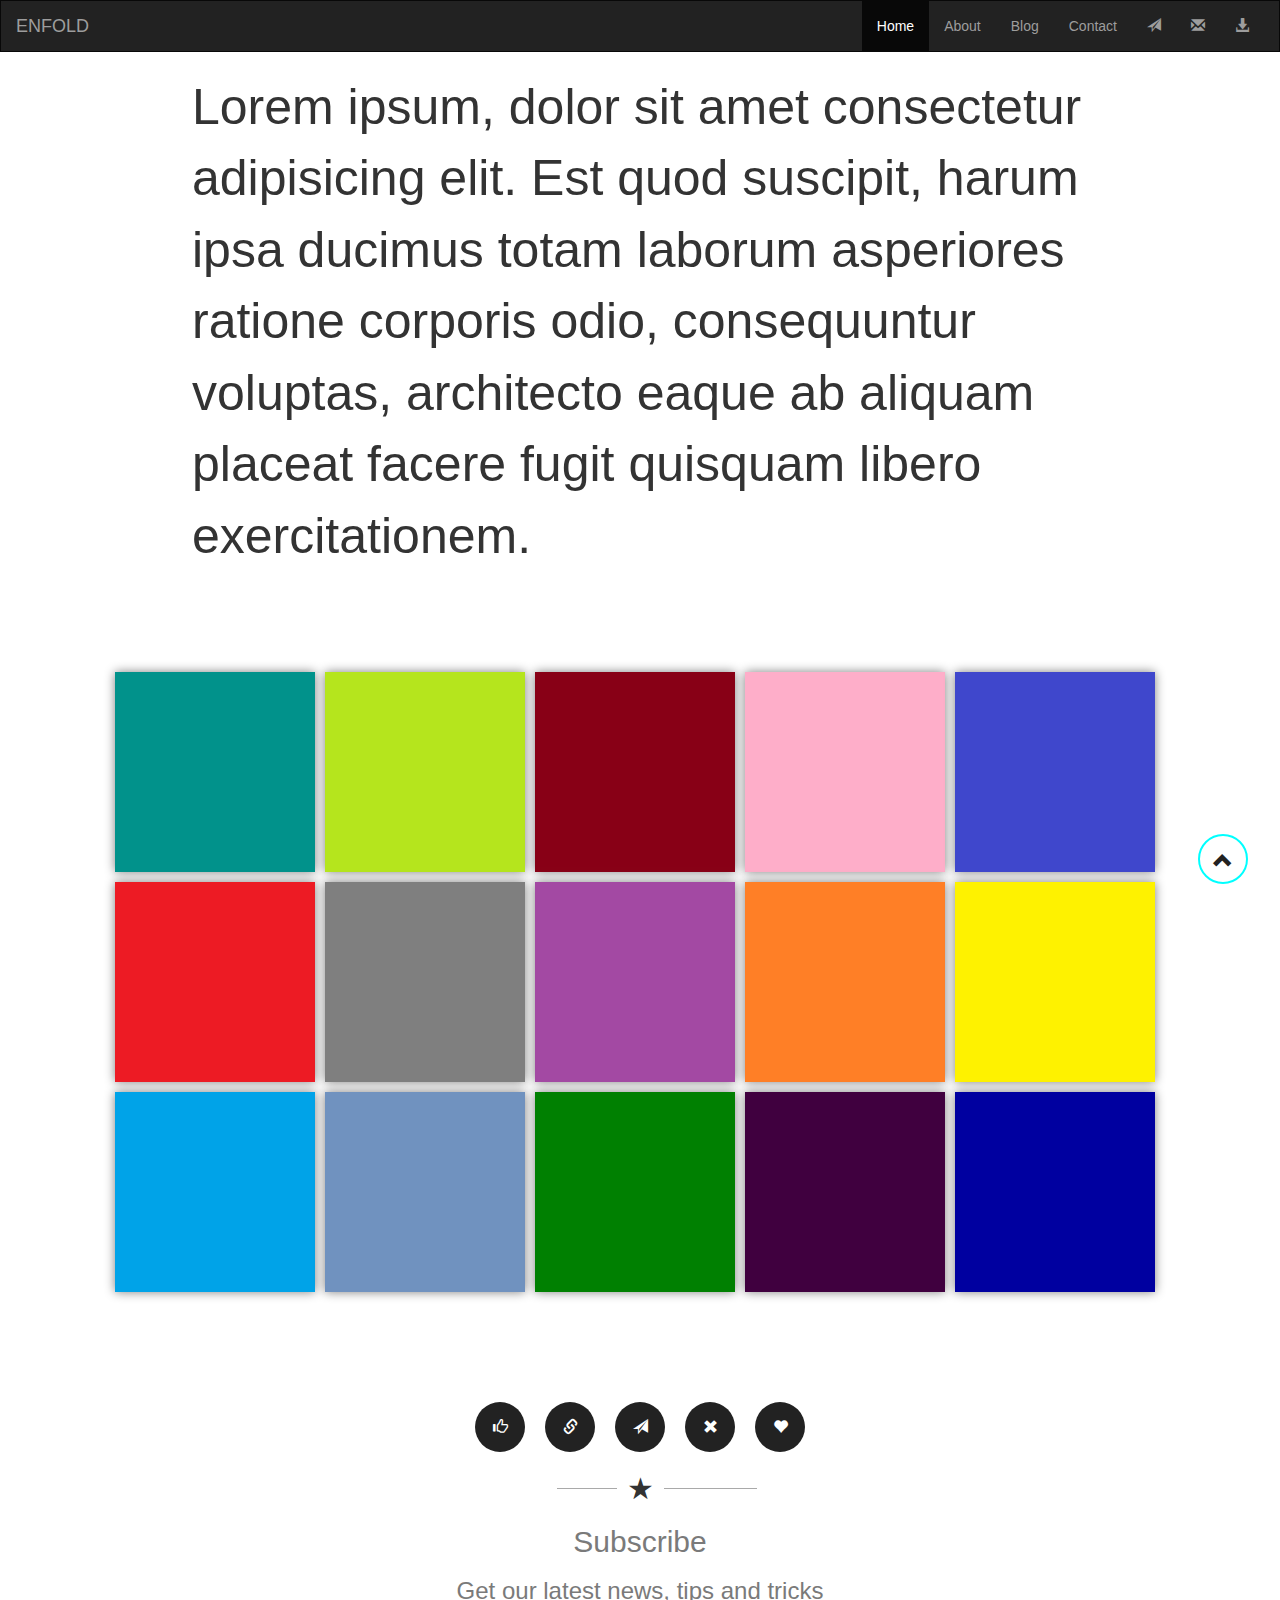
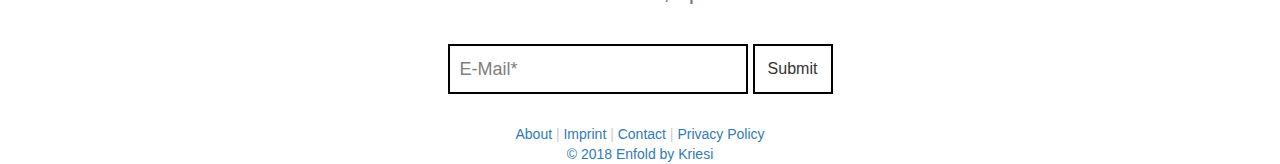
<file: index.html>
<!DOCTYPE html>
<html lang="en">
  <head>
    <meta charset="UTF-8" />
    <meta http-equiv="X-UA-Compatible" content="IE=edge" />
    <meta name="viewport" content="width=device-width, initial-scale=1.0" />
    <meta name="viewport" content="width=device-width, initial-scale=1" />
    <link rel="stylesheet" href="styles/home.css" />

    <!-- Latest compiled and minified CSS -->
    <link
      rel="stylesheet"
      href="https://maxcdn.bootstrapcdn.com/bootstrap/3.4.1/css/bootstrap.min.css"
    />
    <!-- jQuery library -->
    <script src="https://ajax.googleapis.com/ajax/libs/jquery/3.5.1/jquery.min.js"></script>
    <!-- Latest compiled JavaScript -->
    <script src="https://maxcdn.bootstrapcdn.com/bootstrap/3.4.1/js/bootstrap.min.js"></script>

    <link rel="icon" href="resources/icon.png" type="image/x-icon" />

    <nav class="navbar navbar-inverse" style="border-radius: 0%">
      <div class="container-fluid">
        <div class="navbar-header">
          <!-- <a href="#" class="navbar-left"
            ><img id="logo" src="resources/logo.png"
          /></a> -->
          <div class="navbar-header">
            <a class="navbar-brand" href="#">ENFOLD</a>
          </div>
        </div>
        <ul class="nav navbar-nav pull-right">
          <li>
            <a href="#"><span class="glyphicon glyphicon-send"></span></a>
          </li>
          <li>
            <a href="#"><span class="glyphicon glyphicon-envelope"></span></a>
          </li>
          <li>
            <a href="#"
              ><span class="glyphicon glyphicon-download-alt"></span
            ></a>
          </li>
        </ul>
        <ul class="nav navbar-nav pull-right">
          <li class="active"><a href="home.html">Home</a></li>
          <li><a href="html/about.html">About</a></li>
          <li><a href="html/blog.html">Blog</a></li>
          <li><a href="html/contact.html">Contact</a></li>
        </ul>
      </div>
    </nav>

    <title>Enfold</title>
  </head>
  <body>
    <main>
      <div>
        <p id="paragraph">
          Lorem ipsum, dolor sit amet consectetur adipisicing elit. Est quod
          suscipit, harum ipsa ducimus totam laborum asperiores ratione corporis
          odio, consequuntur voluptas, architecto eaque ab aliquam placeat
          facere fugit quisquam libero exercitationem.
        </p>
      </div>
      <div class="flex">
        <div class="container">
          <div class="boxDiv">
            <img class="box" src="grid/color1.JPG" alt="color1" />
          </div>
          <div class="boxDiv">
            <img class="box" src="grid/color2.JPG" alt="color2" />
          </div>
          <div class="boxDiv">
            <img class="box" src="grid/color3.JPG" alt="color3" />
          </div>
          <div class="boxDiv">
            <img class="box" src="grid/color4.JPG" alt="color4" />
          </div>
          <div class="boxDiv">
            <img class="box" src="grid/color5.JPG" alt="color5" />
          </div>
          <div class="boxDiv">
            <img class="box" src="grid/color6.JPG" alt="color6" />
          </div>
          <div class="boxDiv">
            <img class="box" src="grid/color7.JPG" alt="color7" />
          </div>
          <div class="boxDiv">
            <img class="box" src="grid/color8.JPG" alt="color8" />
          </div>
          <div class="boxDiv">
            <img class="box" src="grid/color9.JPG" alt="color9" />
          </div>
          <div class="boxDiv">
            <img class="box" src="grid/color10.JPG" alt="color10" />
          </div>
          <div class="boxDiv">
            <img class="box" src="grid/color11.JPG" alt="color11" />
          </div>
          <div class="boxDiv">
            <img class="box" src="grid/color12.JPG" alt="color12" />
          </div>
          <div class="boxDiv">
            <img class="box" src="grid/color13.JPG" alt="color13" />
          </div>
          <div class="boxDiv">
            <img class="box" src="grid/color14.JPG" alt="color14" />
          </div>
          <div class="boxDiv">
            <img class="box" src="grid/color15.JPG" alt="color15" />
          </div>
        </div>
      </div>
      <a href="#" class="top">
        <i class="glyphicon glyphicon-chevron-up"></i>
      </a>
    </main>
    <footer>
      <div id="group">
        <button type="button" id="circleBtn" class="btn btn-circle btn-lg">
          <i class="glyphicon glyphicon-thumbs-up"></i>
        </button>
        <button type="button" id="circleBtn" class="btn btn-circle btn-lg">
          <i class="glyphicon glyphicon-link"></i>
        </button>
        <button type="button" id="circleBtn" class="btn btn-circle btn-lg">
          <i class="glyphicon glyphicon-send"></i>
        </button>
        <button type="button" id="circleBtn" class="btn btn-circle btn-lg">
          <i class="glyphicon glyphicon-remove"></i>
        </button>
        <button type="button" id="circleBtn" class="btn btn-circle btn-lg">
          <i class="glyphicon glyphicon-heart"></i>
        </button>
      </div>
      <div id="lineStar">
        <h2 id="star"><span class="lineCenter">★</span></h2>
      </div>
      <div>
        <h2 class="footerText">Subscribe</h2>
        <h3 class="footerText">Get our latest news, tips and tricks</h3>
      </div>
      <div id="footerInput">
        <input type="email" value="E-Mail*" id="emailF" />
        <input type="button" value="Submit" id="buttonF" /><br /><br />
      </div>
      <div id="footerLinks">
        <a href="">About</a>
        <span>|</span>
        <a href="">Imprint</a>
        <span>|</span>
        <a href="">Contact</a>
        <span>|</span>
        <a href="">Privacy Policy</a>
        <br />
        <a href="">© 2018 Enfold by Kriesi</a>
      </div>
    </footer>
  </body>
</html>
</file>
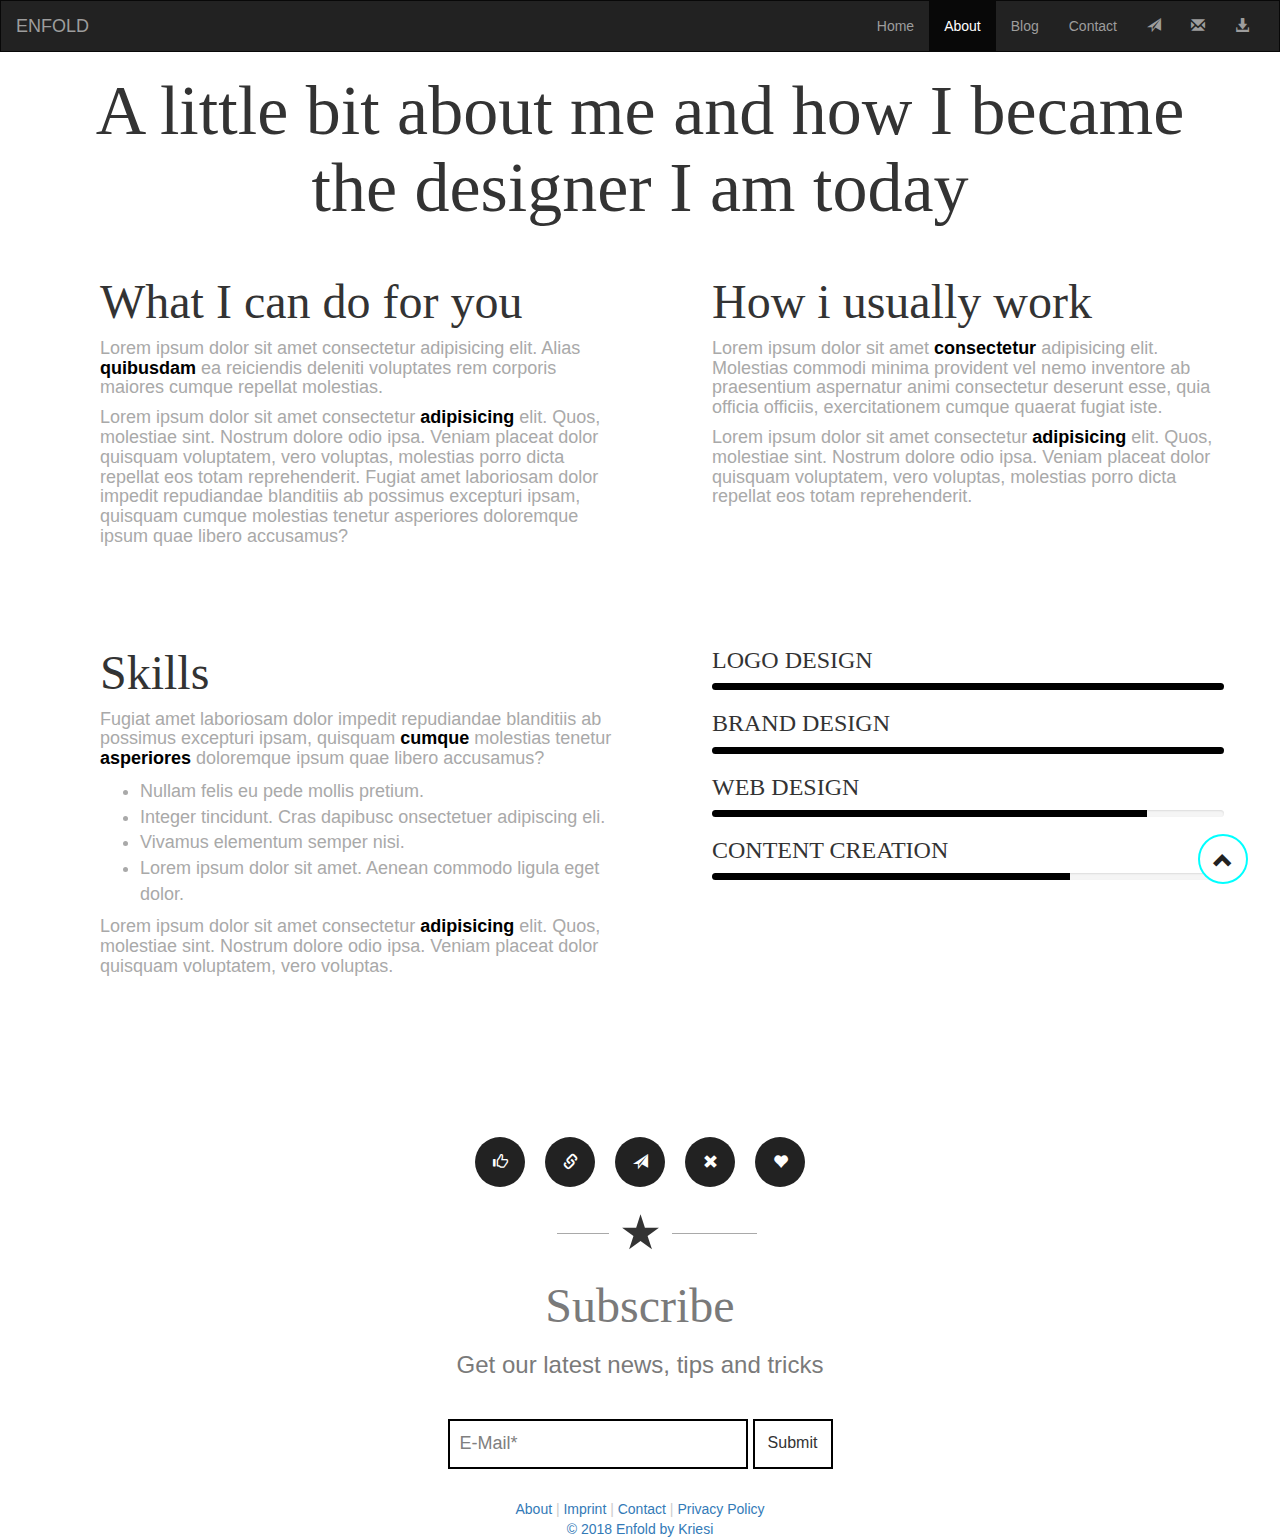
<file: about.html>
<!DOCTYPE html>
<html lang="en">
  <head>
    <meta charset="UTF-8" />
    <meta http-equiv="X-UA-Compatible" content="IE=edge" />
    <meta name="viewport" content="width=device-width, initial-scale=1.0" />
    <meta name="viewport" content="width=device-width, initial-scale=1" />
    <link rel="stylesheet" href="/styles/about.css" />

    <!-- Latest compiled and minified CSS -->
    <link
      rel="stylesheet"
      href="https://maxcdn.bootstrapcdn.com/bootstrap/3.4.1/css/bootstrap.min.css"
    />
    <!-- jQuery library -->
    <script src="https://ajax.googleapis.com/ajax/libs/jquery/3.5.1/jquery.min.js"></script>
    <!-- Latest compiled JavaScript -->
    <script src="https://maxcdn.bootstrapcdn.com/bootstrap/3.4.1/js/bootstrap.min.js"></script>

    <link rel="icon" href="/resources/icon.png" type="image/x-icon" />

    <nav class="navbar navbar-inverse" style="border-radius: 0%">
      <div class="container-fluid">
        <div class="navbar-header">
          <!-- <a href="#" class="navbar-left"
            ><img id="logo" src="resources/logo.png"
          /></a> -->
          <div class="navbar-header">
            <a class="navbar-brand" href="#">ENFOLD</a>
          </div>
        </div>
        <ul class="nav navbar-nav pull-right">
          <li>
            <a href="#"><span class="glyphicon glyphicon-send"></span></a>
          </li>
          <li>
            <a href="#"><span class="glyphicon glyphicon-envelope"></span></a>
          </li>
          <li>
            <a href="#"
              ><span class="glyphicon glyphicon-download-alt"></span
            ></a>
          </li>
        </ul>
        <ul class="nav navbar-nav pull-right">
          <li><a href="/index.html">Home</a></li>
          <li class="active"><a href="about.html">About</a></li>
          <li><a href="blog.html">Blog</a></li>
          <li><a href="contact.html">Contact</a></li>
        </ul>
      </div>
    </nav>

    <title>Enfold</title>
  </head>
  <body>
    <main>
      <div>
        <h1 class="title">
          A little bit about me and how I became the designer I am today
        </h1>
      </div>
      <div class="flex">
        <div class="containerT">
          <div class="containerText">
            <h2>What I can do for you</h2>
            <h4>
              Lorem ipsum dolor sit amet consectetur adipisicing elit. Alias
              <span class="bold">quibusdam</span> ea reiciendis deleniti
              voluptates rem corporis maiores cumque repellat molestias.
            </h4>
            <h4>
              Lorem ipsum dolor sit amet consectetur
              <span class="bold">adipisicing</span> elit. Quos, molestiae sint.
              Nostrum dolore odio ipsa. Veniam placeat dolor quisquam
              voluptatem, vero voluptas, molestias porro dicta repellat eos
              totam reprehenderit. Fugiat amet laboriosam dolor impedit
              repudiandae blanditiis ab possimus excepturi ipsam, quisquam
              cumque molestias tenetur asperiores doloremque ipsum quae libero
              accusamus?
            </h4>
          </div>
          <div class="containerText">
            <h2>How i usually work</h2>
            <h4>
              Lorem ipsum dolor sit amet
              <span class="bold">consectetur</span> adipisicing elit. Molestias
              commodi minima provident vel nemo inventore ab praesentium
              aspernatur animi consectetur deserunt esse, quia officia officiis,
              exercitationem cumque quaerat fugiat iste.
            </h4>
            <h4>
              Lorem ipsum dolor sit amet consectetur
              <span class="bold">adipisicing</span> elit. Quos, molestiae sint.
              Nostrum dolore odio ipsa. Veniam placeat dolor quisquam
              voluptatem, vero voluptas, molestias porro dicta repellat eos
              totam reprehenderit.
            </h4>
          </div>
        </div>

        <div class="containerT">
          <div class="containerText">
            <h2>Skills</h2>
            <h4>
              Fugiat amet laboriosam dolor impedit repudiandae blanditiis ab
              possimus excepturi ipsam, quisquam
              <span class="bold">cumque</span> molestias tenetur
              <span class="bold">asperiores</span> doloremque ipsum quae libero
              accusamus?
            </h4>
            <ul class="ulParagraph">
              <li>Nullam felis eu pede mollis pretium.</li>
              <li>
                Integer tincidunt. Cras dapibusc onsectetuer adipiscing eli.
              </li>
              <li>Vivamus elementum semper nisi.</li>
              <li>
                Lorem ipsum dolor sit amet. Aenean commodo ligula eget dolor.
              </li>
            </ul>
            <h4>
              Lorem ipsum dolor sit amet consectetur
              <span class="bold">adipisicing</span> elit. Quos, molestiae sint.
              Nostrum dolore odio ipsa. Veniam placeat dolor quisquam
              voluptatem, vero voluptas.
            </h4>
          </div>
          <div class="containerText">
            <h3 class="progressH">LOGO DESIGN</h3>
            <div class="progress" style="height: 7px">
              <div
                class="progress-bar"
                role="progressbar"
                aria-valuenow="100"
                aria-valuemin="0"
                aria-valuemax="100"
                style="width: 100%; background-color: black"
              ></div>
            </div>
            <h3 class="progressH">BRAND DESIGN</h3>
            <div class="progress" style="height: 7px">
              <div
                class="progress-bar"
                role="progressbar"
                aria-valuenow="100"
                aria-valuemin="0"
                aria-valuemax="100"
                style="width: 100%; background-color: black"
              ></div>
            </div>
            <h3 class="progressH">WEB DESIGN</h3>
            <div class="progress" style="height: 7px">
              <div
                class="progress-bar"
                role="progressbar"
                aria-valuenow="85"
                aria-valuemin="0"
                aria-valuemax="100"
                style="width: 85%; background-color: black"
              ></div>
            </div>
            <h3 class="progressH">CONTENT CREATION</h3>
            <div class="progress" style="height: 7px">
              <div
                class="progress-bar"
                role="progressbar"
                aria-valuenow="70"
                aria-valuemin="0"
                aria-valuemax="100"
                style="width: 70%; background-color: black"
              ></div>
            </div>
          </div>
        </div>
      </div>
      <a href="#" class="top">
        <i class="glyphicon glyphicon-chevron-up"></i>
      </a>
    </main>

    <footer>
      <div id="group">
        <button type="button" id="circleBtn" class="btn btn-circle btn-lg">
          <i class="glyphicon glyphicon-thumbs-up"></i>
        </button>
        <button type="button" id="circleBtn" class="btn btn-circle btn-lg">
          <i class="glyphicon glyphicon-link"></i>
        </button>
        <button type="button" id="circleBtn" class="btn btn-circle btn-lg">
          <i class="glyphicon glyphicon-send"></i>
        </button>
        <button type="button" id="circleBtn" class="btn btn-circle btn-lg">
          <i class="glyphicon glyphicon-remove"></i>
        </button>
        <button type="button" id="circleBtn" class="btn btn-circle btn-lg">
          <i class="glyphicon glyphicon-heart"></i>
        </button>
      </div>
      <div id="lineStar">
        <h2 id="star"><span class="lineCenter">★</span></h2>
      </div>
      <div>
        <h2 class="footerText">Subscribe</h2>
        <h3 class="footerText">Get our latest news, tips and tricks</h3>
      </div>
      <div id="footerInput">
        <input type="email" value="E-Mail*" id="emailF" />
        <input type="button" value="Submit" id="buttonF" /><br /><br />
      </div>
      <div id="footerLinks">
        <a href="">About</a>
        <span>|</span>
        <a href="">Imprint</a>
        <span>|</span>
        <a href="">Contact</a>
        <span>|</span>
        <a href="">Privacy Policy</a>
        <br />
        <a href="">© 2018 Enfold by Kriesi</a>
      </div>
    </footer>
  </body>
</html>
</file>
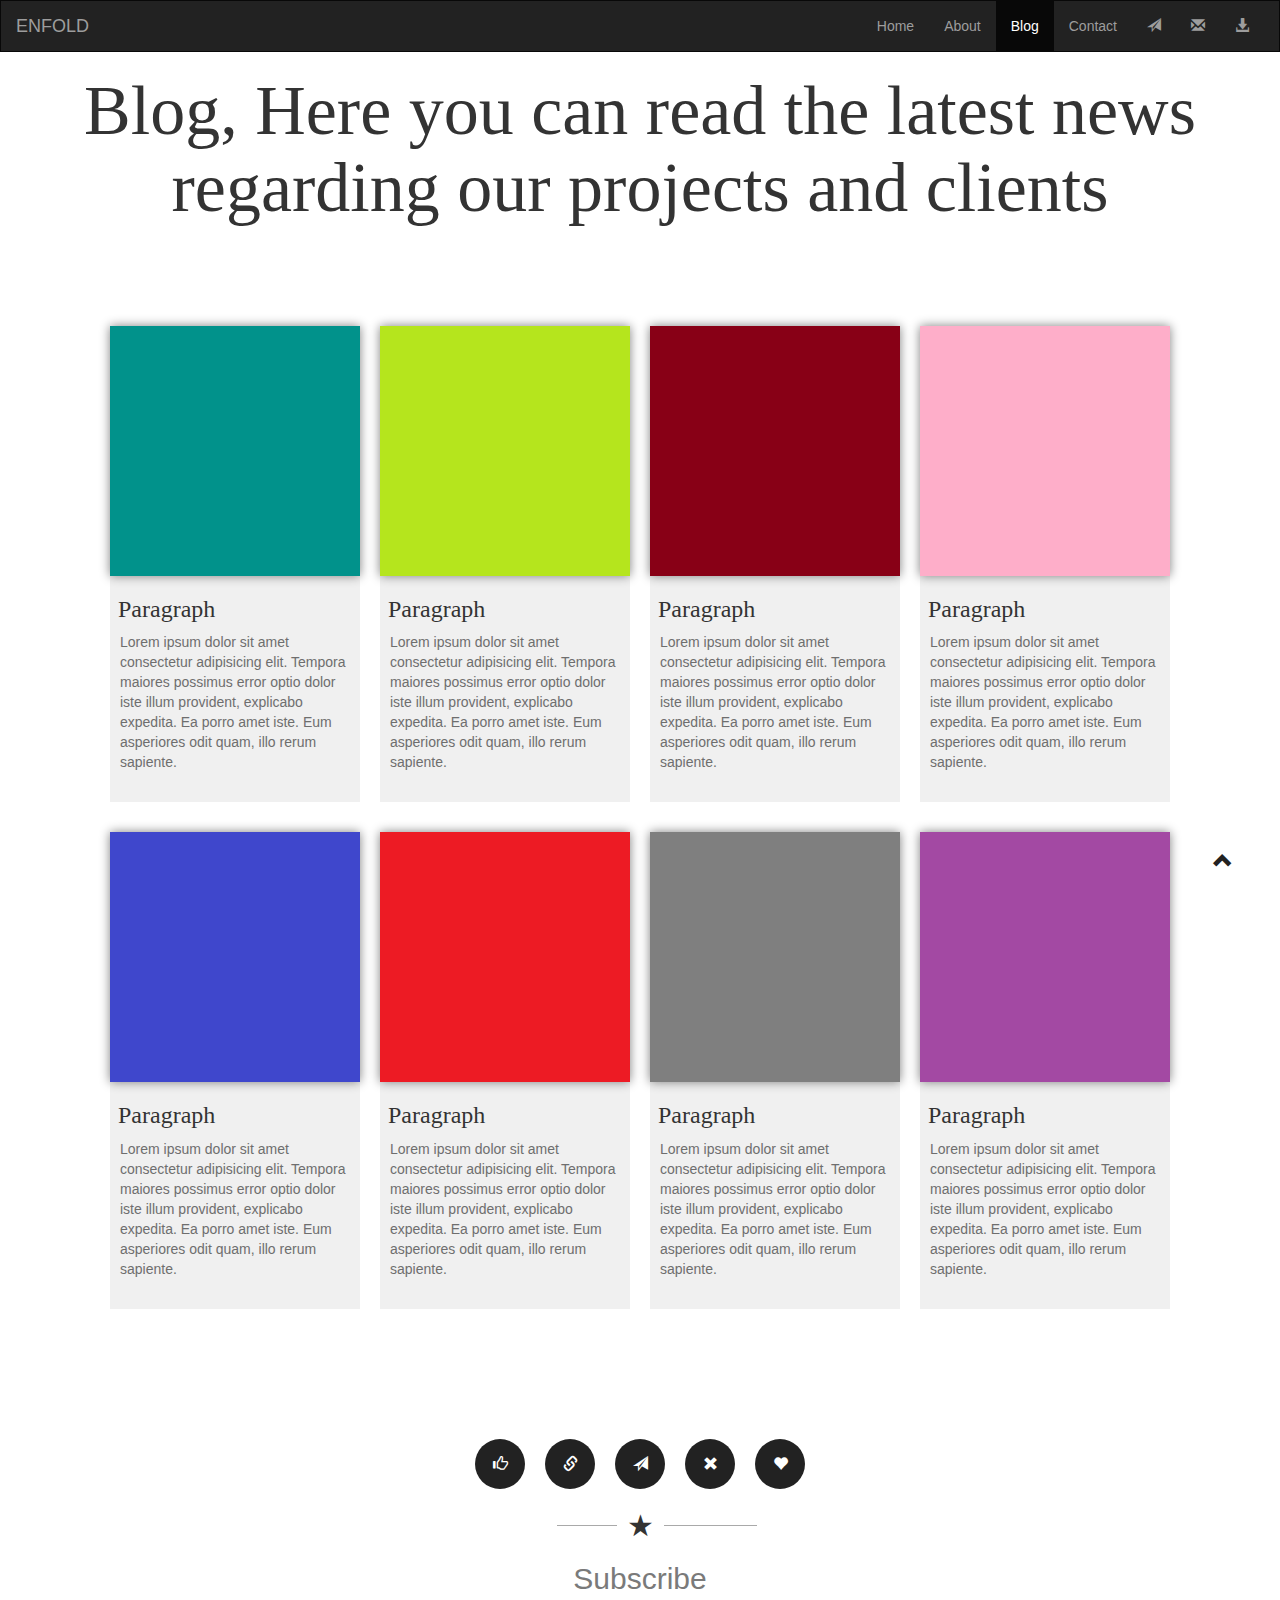
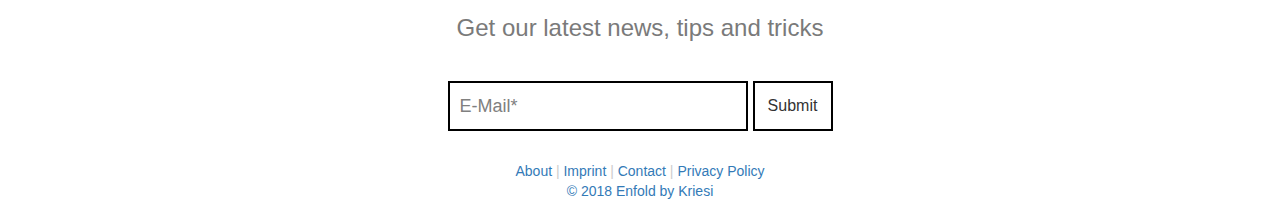
<file: blog.html>
<!DOCTYPE html>
<html lang="en">
  <head>
    <meta charset="UTF-8" />
    <meta http-equiv="X-UA-Compatible" content="IE=edge" />
    <meta name="viewport" content="width=device-width, initial-scale=1.0" />
    <meta name="viewport" content="width=device-width, initial-scale=1" />
    <link rel="stylesheet" href="styles/blog.css" />

    <!-- Latest compiled and minified CSS -->
    <link
      rel="stylesheet"
      href="https://maxcdn.bootstrapcdn.com/bootstrap/3.4.1/css/bootstrap.min.css"
    />
    <!-- jQuery library -->
    <script src="https://ajax.googleapis.com/ajax/libs/jquery/3.5.1/jquery.min.js"></script>
    <!-- Latest compiled JavaScript -->
    <script src="https://maxcdn.bootstrapcdn.com/bootstrap/3.4.1/js/bootstrap.min.js"></script>

    <link rel="icon" href="resources/icon.png" type="image/x-icon" />

    <nav class="navbar navbar-inverse" style="border-radius: 0%">
      <div class="container-fluid">
        <div class="navbar-header">
          <!-- <a href="#" class="navbar-left"
            ><img id="logo" src="resources/logo.png"
          /></a> -->
          <div class="navbar-header">
            <a class="navbar-brand" href="#">ENFOLD</a>
          </div>
        </div>
        <ul class="nav navbar-nav pull-right">
          <li>
            <a href="#"><span class="glyphicon glyphicon-send"></span></a>
          </li>
          <li>
            <a href="#"><span class="glyphicon glyphicon-envelope"></span></a>
          </li>
          <li>
            <a href="#"
              ><span class="glyphicon glyphicon-download-alt"></span
            ></a>
          </li>
        </ul>
        <ul class="nav navbar-nav pull-right">
          <li><a href="index.html">Home</a></li>
          <li><a href="about.html">About</a></li>
          <li class="active"><a href="blog.html">Blog</a></li>
          <li><a href="contact.html">Contact</a></li>
        </ul>
      </div>
    </nav>

    <title>Enfold</title>
  </head>
  <body>
    <main>
      <div>
        <h1 class="title">
          Blog, Here you can read the latest news regarding our projects and
          clients
        </h1>
      </div>
      <div class="flex">
        <div class="container">
          <div class="card">
            <img class="box" src="grid/color1.JPG" alt="Card image cap" />
            <div class="card-body">
              <h2 class="cardTextH">Paragraph</h2>
              <p class="cardText">
                Lorem ipsum dolor sit amet consectetur adipisicing elit. Tempora
                maiores possimus error optio dolor iste illum provident,
                explicabo expedita. Ea porro amet iste. Eum asperiores odit
                quam, illo rerum sapiente.
              </p>
            </div>
          </div>
          <div class="card">
            <img class="box" src="grid/color2.JPG" alt="Card image cap" />
            <div class="card-body">
              <h2 class="cardTextH">Paragraph</h2>
              <p class="cardText">
                Lorem ipsum dolor sit amet consectetur adipisicing elit. Tempora
                maiores possimus error optio dolor iste illum provident,
                explicabo expedita. Ea porro amet iste. Eum asperiores odit
                quam, illo rerum sapiente.
              </p>
            </div>
          </div>
          <div class="card">
            <img class="box" src="grid/color3.JPG" alt="Card image cap" />
            <div class="card-body">
              <h2 class="cardTextH">Paragraph</h2>
              <p class="cardText">
                Lorem ipsum dolor sit amet consectetur adipisicing elit. Tempora
                maiores possimus error optio dolor iste illum provident,
                explicabo expedita. Ea porro amet iste. Eum asperiores odit
                quam, illo rerum sapiente.
              </p>
            </div>
          </div>
          <div class="card">
            <img class="box" src="grid/color4.JPG" alt="Card image cap" />
            <div class="card-body">
              <h2 class="cardTextH">Paragraph</h2>
              <p class="cardText">
                Lorem ipsum dolor sit amet consectetur adipisicing elit. Tempora
                maiores possimus error optio dolor iste illum provident,
                explicabo expedita. Ea porro amet iste. Eum asperiores odit
                quam, illo rerum sapiente.
              </p>
            </div>
          </div>
          <div class="card">
            <img class="box" src="grid/color5.JPG" alt="Card image cap" />
            <div class="card-body">
              <h2 class="cardTextH">Paragraph</h2>
              <p class="cardText">
                Lorem ipsum dolor sit amet consectetur adipisicing elit. Tempora
                maiores possimus error optio dolor iste illum provident,
                explicabo expedita. Ea porro amet iste. Eum asperiores odit
                quam, illo rerum sapiente.
              </p>
            </div>
          </div>
          <div class="card">
            <img class="box" src="grid/color6.JPG" alt="Card image cap" />
            <div class="card-body">
              <h2 class="cardTextH">Paragraph</h2>
              <p class="cardText">
                Lorem ipsum dolor sit amet consectetur adipisicing elit. Tempora
                maiores possimus error optio dolor iste illum provident,
                explicabo expedita. Ea porro amet iste. Eum asperiores odit
                quam, illo rerum sapiente.
              </p>
            </div>
          </div>
          <div class="card">
            <img class="box" src="grid/color7.JPG" alt="Card image cap" />
            <div class="card-body">
              <h2 class="cardTextH">Paragraph</h2>
              <p class="cardText">
                Lorem ipsum dolor sit amet consectetur adipisicing elit. Tempora
                maiores possimus error optio dolor iste illum provident,
                explicabo expedita. Ea porro amet iste. Eum asperiores odit
                quam, illo rerum sapiente.
              </p>
            </div>
          </div>
          <div class="card">
            <img class="box" src="grid/color8.JPG" alt="Card image cap" />
            <div class="card-body">
              <h2 class="cardTextH">Paragraph</h2>
              <p class="cardText">
                Lorem ipsum dolor sit amet consectetur adipisicing elit. Tempora
                maiores possimus error optio dolor iste illum provident,
                explicabo expedita. Ea porro amet iste. Eum asperiores odit
                quam, illo rerum sapiente.
              </p>
            </div>
          </div>
        </div>
      </div>
      <a href="#" class="top">
        <i class="glyphicon glyphicon-chevron-up"></i>
      </a>
    </main>

    <footer>
      <div id="group">
        <button type="button" id="circleBtn" class="btn btn-circle btn-lg">
          <i class="glyphicon glyphicon-thumbs-up"></i>
        </button>
        <button type="button" id="circleBtn" class="btn btn-circle btn-lg">
          <i class="glyphicon glyphicon-link"></i>
        </button>
        <button type="button" id="circleBtn" class="btn btn-circle btn-lg">
          <i class="glyphicon glyphicon-send"></i>
        </button>
        <button type="button" id="circleBtn" class="btn btn-circle btn-lg">
          <i class="glyphicon glyphicon-remove"></i>
        </button>
        <button type="button" id="circleBtn" class="btn btn-circle btn-lg">
          <i class="glyphicon glyphicon-heart"></i>
        </button>
      </div>
      <div id="lineStar">
        <h2 id="star"><span class="lineCenter">★</span></h2>
      </div>
      <div>
        <h2 class="footerText">Subscribe</h2>
        <h3 class="footerText">Get our latest news, tips and tricks</h3>
      </div>
      <div id="footerInput">
        <input type="email" value="E-Mail*" id="emailF" />
        <input type="button" value="Submit" id="buttonF" /><br /><br />
      </div>
      <div id="footerLinks">
        <a href="">About</a>
        <span>|</span>
        <a href="">Imprint</a>
        <span>|</span>
        <a href="">Contact</a>
        <span>|</span>
        <a href="">Privacy Policy</a>
        <br />
        <a href="">© 2018 Enfold by Kriesi</a>
      </div>
    </footer>
  </body>
</html>
</file>
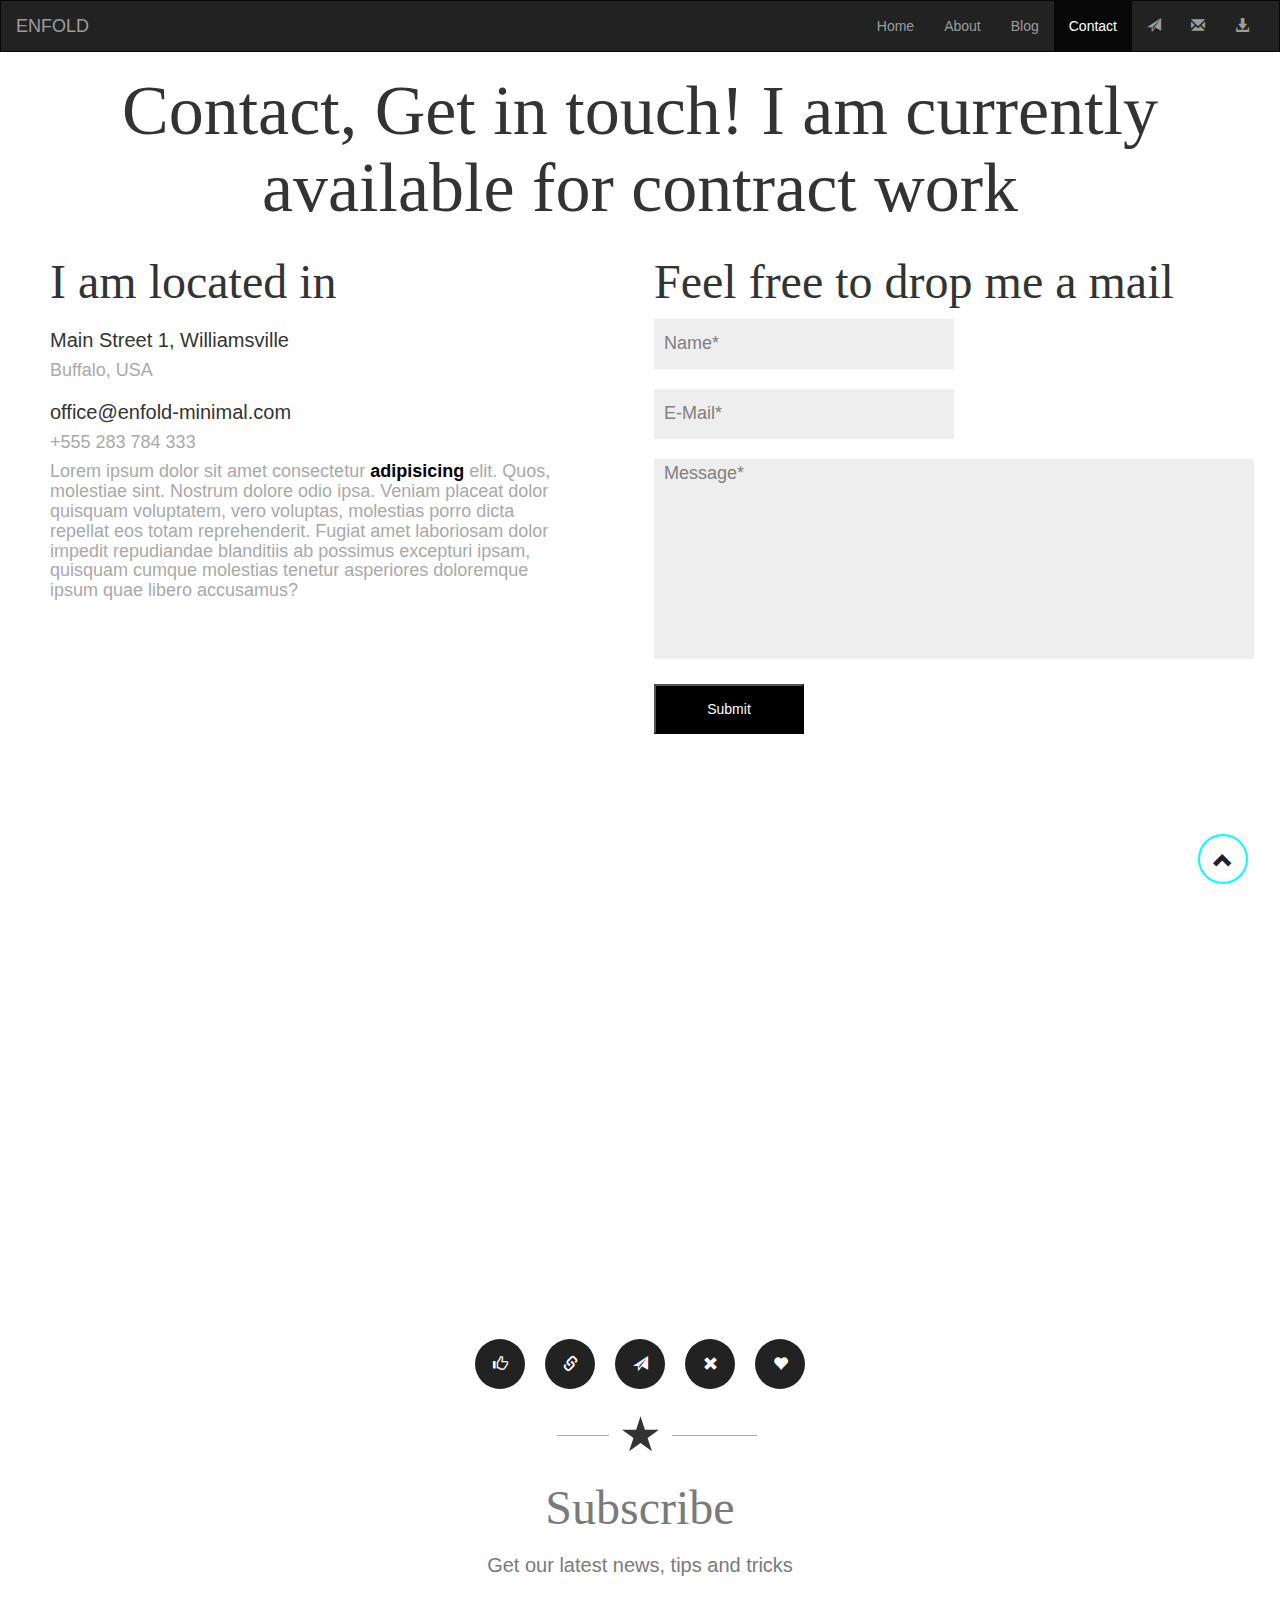
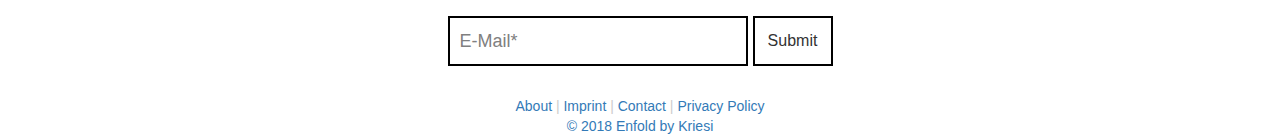
<file: contact.html>
<!DOCTYPE html>
<html lang="en">
  <head>
    <meta charset="UTF-8" />
    <meta http-equiv="X-UA-Compatible" content="IE=edge" />
    <meta name="viewport" content="width=device-width, initial-scale=1.0" />
    <meta name="viewport" content="width=device-width, initial-scale=1" />
    <link rel="stylesheet" href="styles/contact.css" />

    <!-- Latest compiled and minified CSS -->
    <link
      rel="stylesheet"
      href="https://maxcdn.bootstrapcdn.com/bootstrap/3.4.1/css/bootstrap.min.css"
    />
    <!-- jQuery library -->
    <script src="https://ajax.googleapis.com/ajax/libs/jquery/3.5.1/jquery.min.js"></script>
    <!-- Latest compiled JavaScript -->
    <script src="https://maxcdn.bootstrapcdn.com/bootstrap/3.4.1/js/bootstrap.min.js"></script>
    
    <link rel="icon" href="resources/icon.png" type="image/x-icon" />

    <nav class="navbar navbar-inverse" style="border-radius: 0%">
      <div class="container-fluid">
        <div class="navbar-header">
          <!-- <a href="#" class="navbar-left"
            ><img id="logo" src="resources/logo.png"
          /></a> -->
          <div class="navbar-header">
            <a class="navbar-brand" href="#">ENFOLD</a>
          </div>
        </div>
        <ul class="nav navbar-nav pull-right">
          <li>
            <a href="#"><span class="glyphicon glyphicon-send"></span></a>
          </li>
          <li>
            <a href="#"><span class="glyphicon glyphicon-envelope"></span></a>
          </li>
          <li>
            <a href="#"
              ><span class="glyphicon glyphicon-download-alt"></span
            ></a>
          </li>
        </ul>
        <ul class="nav navbar-nav pull-right">
          <li><a href="index.html">Home</a></li>
          <li><a href="about.html">About</a></li>
          <li><a href="blog.html">Blog</a></li>
          <li class="active"><a href="contact.html">Contact</a></li>
        </ul>
      </div>
    </nav>

    <title>Enfold</title>
  </head>
  <body>
    <main>
      <div>
        <h1 class="title">
          Contact, Get in touch! I am currently available for contract work
        </h1>
      </div>
      <div class="flex">
        <div class="containerText">
          <h2>I am located in</h2>
          <h3>Main Street 1, Williamsville</h3>
          <h4>Buffalo, USA</h4>
          <h3>office@enfold-minimal.com</h2>
          <h4>+555 283 784 333</h4>
          <h4>
            Lorem ipsum dolor sit amet consectetur <span class="bold">adipisicing</span> elit. Quos,
            molestiae sint. Nostrum dolore odio ipsa. Veniam placeat dolor
            quisquam voluptatem, vero voluptas, molestias porro dicta repellat
            eos totam reprehenderit. Fugiat amet laboriosam dolor impedit
            repudiandae blanditiis ab possimus excepturi ipsam, quisquam cumque
            molestias tenetur asperiores doloremque ipsum quae libero accusamus?
          </h4>
        </div>
        <div class="containerInput">
          <h2>Feel free to drop me a mail</h2>
          <input type="text" value="Name*" id="name" class="inputTxt" />
          <input type="email" value="E-Mail*" id="email" class="inputTxt"/>
          <textarea class="inputTxt" id="text">Message*</textarea>
          <input type="button" value="Submit" id="button" /><br />
        </div>
      </div>
      <div>
        <iframe
          src="https://www.google.com/maps/embed?pb=!1m18!1m12!1m3!1d3359.0553505380817!2d51.67521135069952!3d32.657971180914956!2m3!1f0!2f0!3f0!3m2!1i1024!2i768!4f13.1!3m3!1m2!1s0x3fbc35f0a5769307%3A0xbd145f0db7dea85f!2sNaqshe%20Jahan%2C%20Isfahan%2C%20Isfahan%20Province%2C%20Iran!5e0!3m2!1sen!2s!4v1639832853021!5m2!1sen!2s"
          width="100%"
          height="450"
          style="border: 0"
          allowfullscreen=""
          loading="lazy"
        ></iframe>
      </div>
      <a href="#" class="top">
        <i class="glyphicon glyphicon-chevron-up"></i>
      </a>
    </main>

    <footer>
      <div id="group">
        <button type="button" id="circleBtn" class="btn btn-circle btn-lg">
          <i class="glyphicon glyphicon-thumbs-up"></i>
        </button>
        <button type="button" id="circleBtn" class="btn btn-circle btn-lg">
          <i class="glyphicon glyphicon-link"></i>
        </button>
        <button type="button" id="circleBtn" class="btn btn-circle btn-lg">
          <i class="glyphicon glyphicon-send"></i>
        </button>
        <button type="button" id="circleBtn" class="btn btn-circle btn-lg">
          <i class="glyphicon glyphicon-remove"></i>
        </button>
        <button type="button" id="circleBtn" class="btn btn-circle btn-lg">
          <i class="glyphicon glyphicon-heart"></i>
        </button>
      </div>
      <div id="lineStar">
        <h2 id="star"><span class="lineCenter">★</span></h2>
      </div>
      <div>
        <h2 class="footerText">Subscribe</h2>
        <h3 class="footerText">Get our latest news, tips and tricks</h3>
      </div>
      <div id="footerInput">
        <input type="email" value="E-Mail*" id="emailF" />
        <input type="button" value="Submit" id="buttonF" /><br /><br />
      </div>
      <div id="footerLinks">
        <a href="">About</a>
        <span>|</span>
        <a href="">Imprint</a>
        <span>|</span>
        <a href="">Contact</a>
        <span>|</span>
        <a href="">Privacy Policy</a>
        <br />
        <a href="">© 2018 Enfold by Kriesi</a>
      </div>
    </footer>
  </body>
</html>
</file>
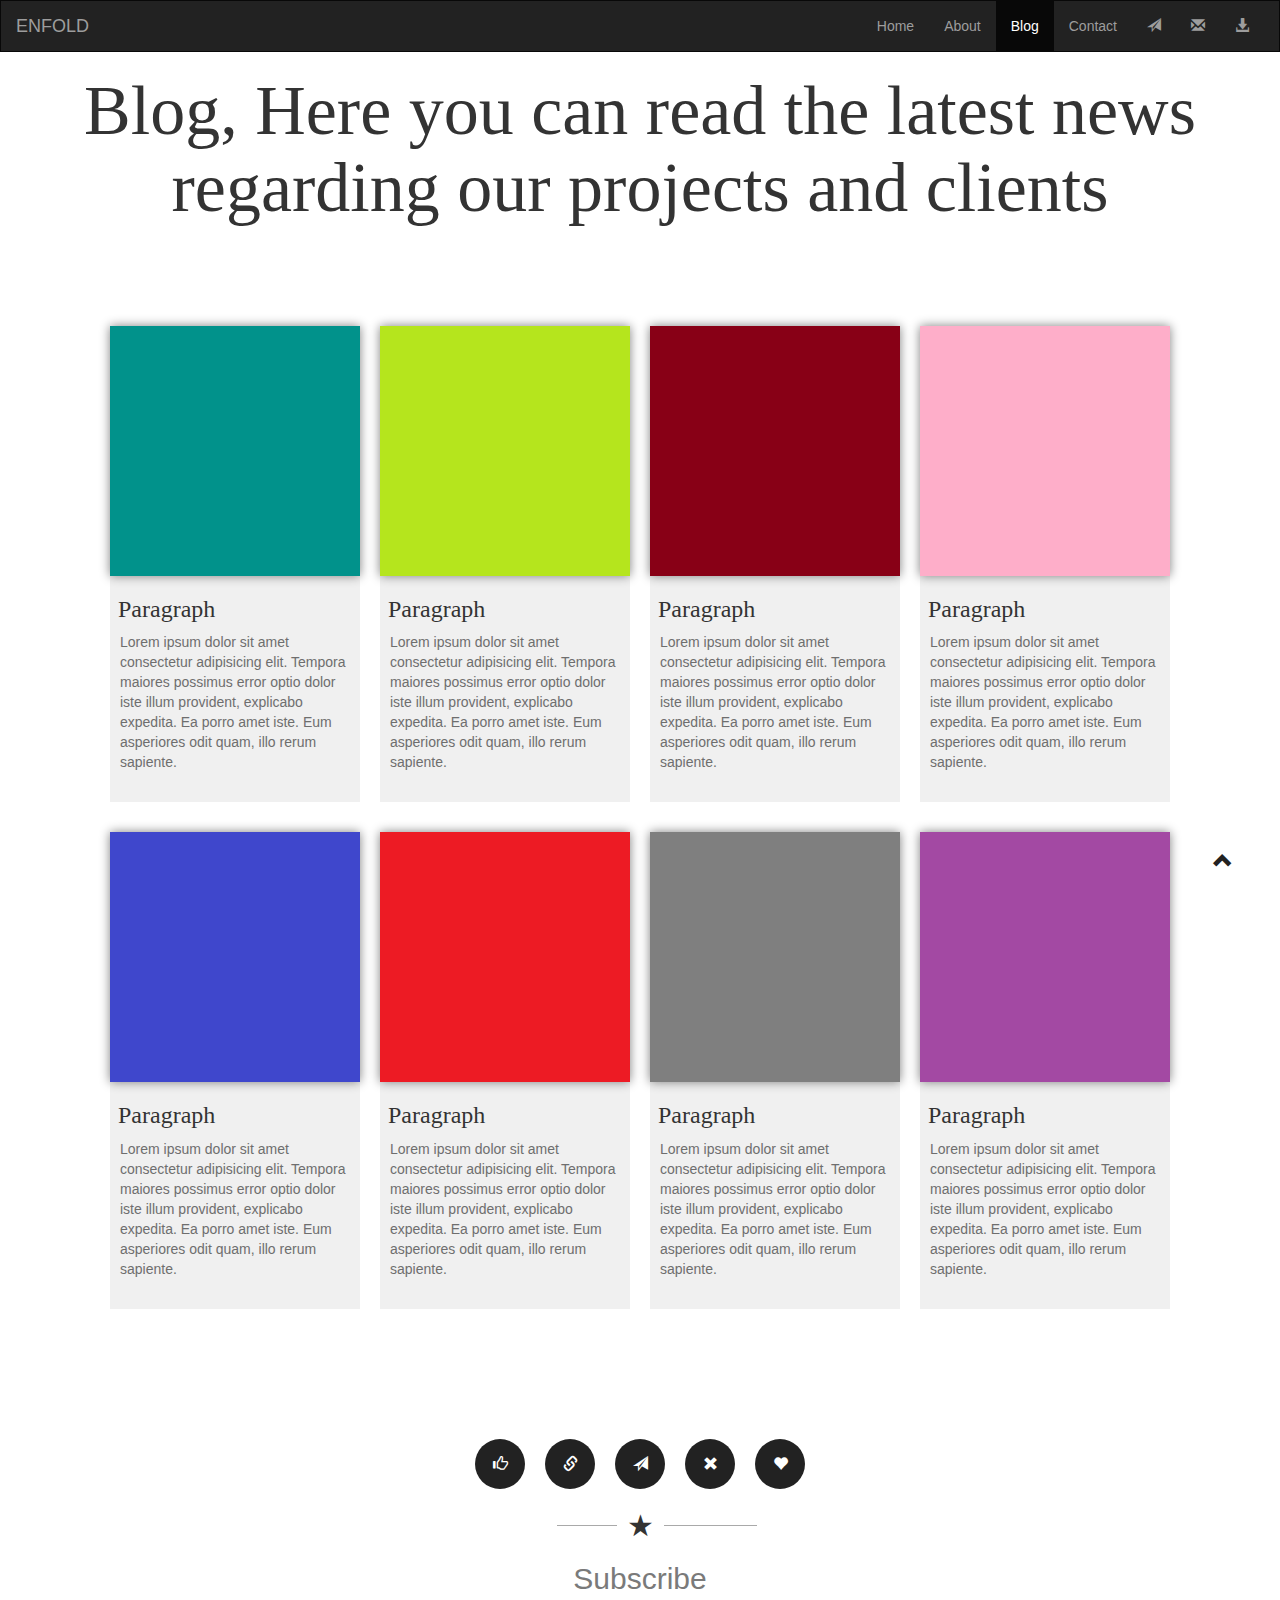
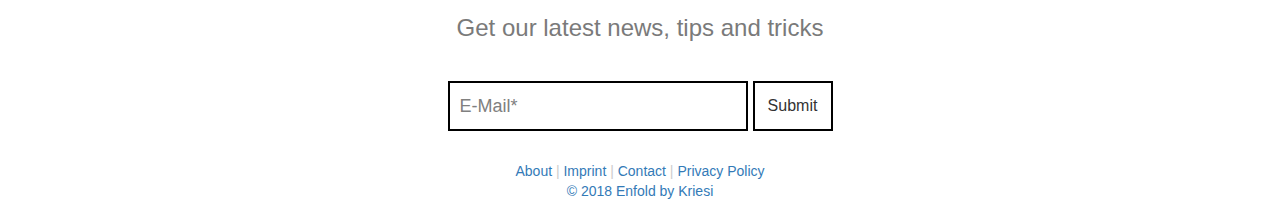
<file: html/blog.html>
<!DOCTYPE html>
<html lang="en">
  <head>
    <meta charset="UTF-8" />
    <meta http-equiv="X-UA-Compatible" content="IE=edge" />
    <meta name="viewport" content="width=device-width, initial-scale=1.0" />
    <meta name="viewport" content="width=device-width, initial-scale=1" />
    <link rel="stylesheet" href="/styles/blog.css" />

    <!-- Latest compiled and minified CSS -->
    <link
      rel="stylesheet"
      href="https://maxcdn.bootstrapcdn.com/bootstrap/3.4.1/css/bootstrap.min.css"
    />
    <!-- jQuery library -->
    <script src="https://ajax.googleapis.com/ajax/libs/jquery/3.5.1/jquery.min.js"></script>
    <!-- Latest compiled JavaScript -->
    <script src="https://maxcdn.bootstrapcdn.com/bootstrap/3.4.1/js/bootstrap.min.js"></script>

    <link rel="icon" href="/resources/icon.png" type="image/x-icon" />

    <nav class="navbar navbar-inverse" style="border-radius: 0%">
      <div class="container-fluid">
        <div class="navbar-header">
          <!-- <a href="#" class="navbar-left"
            ><img id="logo" src="resources/logo.png"
          /></a> -->
          <div class="navbar-header">
            <a class="navbar-brand" href="#">ENFOLD</a>
          </div>
        </div>
        <ul class="nav navbar-nav pull-right">
          <li>
            <a href="#"><span class="glyphicon glyphicon-send"></span></a>
          </li>
          <li>
            <a href="#"><span class="glyphicon glyphicon-envelope"></span></a>
          </li>
          <li>
            <a href="#"
              ><span class="glyphicon glyphicon-download-alt"></span
            ></a>
          </li>
        </ul>
        <ul class="nav navbar-nav pull-right">
          <li><a href="/home.html">Home</a></li>
          <li><a href="about.html">About</a></li>
          <li class="active"><a href="blog.html">Blog</a></li>
          <li><a href="contact.html">Contact</a></li>
        </ul>
      </div>
    </nav>

    <title>Enfold</title>
  </head>
  <body>
    <main>
      <div>
        <h1 class="title">
          Blog, Here you can read the latest news regarding our projects and
          clients
        </h1>
      </div>
      <div class="flex">
        <div class="container">
          <div class="card">
            <img class="box" src="/grid/color1.JPG" alt="Card image cap" />
            <div class="card-body">
              <h2 class="cardTextH">Paragraph</h2>
              <p class="cardText">
                Lorem ipsum dolor sit amet consectetur adipisicing elit. Tempora
                maiores possimus error optio dolor iste illum provident,
                explicabo expedita. Ea porro amet iste. Eum asperiores odit
                quam, illo rerum sapiente.
              </p>
            </div>
          </div>
          <div class="card">
            <img class="box" src="/grid/color2.JPG" alt="Card image cap" />
            <div class="card-body">
              <h2 class="cardTextH">Paragraph</h2>
              <p class="cardText">
                Lorem ipsum dolor sit amet consectetur adipisicing elit. Tempora
                maiores possimus error optio dolor iste illum provident,
                explicabo expedita. Ea porro amet iste. Eum asperiores odit
                quam, illo rerum sapiente.
              </p>
            </div>
          </div>
          <div class="card">
            <img class="box" src="/grid/color3.JPG" alt="Card image cap" />
            <div class="card-body">
              <h2 class="cardTextH">Paragraph</h2>
              <p class="cardText">
                Lorem ipsum dolor sit amet consectetur adipisicing elit. Tempora
                maiores possimus error optio dolor iste illum provident,
                explicabo expedita. Ea porro amet iste. Eum asperiores odit
                quam, illo rerum sapiente.
              </p>
            </div>
          </div>
          <div class="card">
            <img class="box" src="/grid/color4.JPG" alt="Card image cap" />
            <div class="card-body">
              <h2 class="cardTextH">Paragraph</h2>
              <p class="cardText">
                Lorem ipsum dolor sit amet consectetur adipisicing elit. Tempora
                maiores possimus error optio dolor iste illum provident,
                explicabo expedita. Ea porro amet iste. Eum asperiores odit
                quam, illo rerum sapiente.
              </p>
            </div>
          </div>
          <div class="card">
            <img class="box" src="/grid/color5.JPG" alt="Card image cap" />
            <div class="card-body">
              <h2 class="cardTextH">Paragraph</h2>
              <p class="cardText">
                Lorem ipsum dolor sit amet consectetur adipisicing elit. Tempora
                maiores possimus error optio dolor iste illum provident,
                explicabo expedita. Ea porro amet iste. Eum asperiores odit
                quam, illo rerum sapiente.
              </p>
            </div>
          </div>
          <div class="card">
            <img class="box" src="/grid/color6.JPG" alt="Card image cap" />
            <div class="card-body">
              <h2 class="cardTextH">Paragraph</h2>
              <p class="cardText">
                Lorem ipsum dolor sit amet consectetur adipisicing elit. Tempora
                maiores possimus error optio dolor iste illum provident,
                explicabo expedita. Ea porro amet iste. Eum asperiores odit
                quam, illo rerum sapiente.
              </p>
            </div>
          </div>
          <div class="card">
            <img class="box" src="/grid/color7.JPG" alt="Card image cap" />
            <div class="card-body">
              <h2 class="cardTextH">Paragraph</h2>
              <p class="cardText">
                Lorem ipsum dolor sit amet consectetur adipisicing elit. Tempora
                maiores possimus error optio dolor iste illum provident,
                explicabo expedita. Ea porro amet iste. Eum asperiores odit
                quam, illo rerum sapiente.
              </p>
            </div>
          </div>
          <div class="card">
            <img class="box" src="/grid/color8.JPG" alt="Card image cap" />
            <div class="card-body">
              <h2 class="cardTextH">Paragraph</h2>
              <p class="cardText">
                Lorem ipsum dolor sit amet consectetur adipisicing elit. Tempora
                maiores possimus error optio dolor iste illum provident,
                explicabo expedita. Ea porro amet iste. Eum asperiores odit
                quam, illo rerum sapiente.
              </p>
            </div>
          </div>
        </div>
      </div>
      <a href="#" class="top">
        <i class="glyphicon glyphicon-chevron-up"></i>
      </a>
    </main>

    <footer>
      <div id="group">
        <button type="button" id="circleBtn" class="btn btn-circle btn-lg">
          <i class="glyphicon glyphicon-thumbs-up"></i>
        </button>
        <button type="button" id="circleBtn" class="btn btn-circle btn-lg">
          <i class="glyphicon glyphicon-link"></i>
        </button>
        <button type="button" id="circleBtn" class="btn btn-circle btn-lg">
          <i class="glyphicon glyphicon-send"></i>
        </button>
        <button type="button" id="circleBtn" class="btn btn-circle btn-lg">
          <i class="glyphicon glyphicon-remove"></i>
        </button>
        <button type="button" id="circleBtn" class="btn btn-circle btn-lg">
          <i class="glyphicon glyphicon-heart"></i>
        </button>
      </div>
      <div id="lineStar">
        <h2 id="star"><span class="lineCenter">★</span></h2>
      </div>
      <div>
        <h2 class="footerText">Subscribe</h2>
        <h3 class="footerText">Get our latest news, tips and tricks</h3>
      </div>
      <div id="footerInput">
        <input type="email" value="E-Mail*" id="emailF" />
        <input type="button" value="Submit" id="buttonF" /><br /><br />
      </div>
      <div id="footerLinks">
        <a href="">About</a>
        <span>|</span>
        <a href="">Imprint</a>
        <span>|</span>
        <a href="">Contact</a>
        <span>|</span>
        <a href="">Privacy Policy</a>
        <br />
        <a href="">© 2018 Enfold by Kriesi</a>
      </div>
    </footer>
  </body>
</html>
</file>
<file: styles/home.css>
/* ---------- Scrool ---------- */
html {
  scroll-behavior: smooth;
}

.top {
  background: white;
  position: fixed;
  bottom: 16px;
  right: 32px;
  width: 50px;
  height: 50px;
  border-radius: 50%;
  display: flex;
  align-items: center;
  justify-content: center;
  font-size: 20px;
  color: #222222;
  text-decoration: 0;
  transition: all 0.4s;
  border: solid cyan 2px;
}

/* ---------- Page ---------- */

#paragraph {
  font-size: 50px;
  margin-left: 15%;
  margin-right: 15%;
  text-align: left;
}

.container {
  width: 100%;
  display: flex;
  flex-wrap: wrap;

  justify-items: center;
  justify-content: center;
  align-items: center;
  align-content: center;
}

.box {
  width: 250px;
  box-shadow: 0 0 10px gray;
}

.boxDiv {
  width: 200px;
  height: 200px;
  margin-right: 10px;
  margin-bottom: 10px;
}

.boxDiv > img {
  width: 100%;
  height: 100%;
}

.flex {
  width: 100%;
  margin: 20px;
  margin: auto;
  text-align: center;
}

img:hover {
  transform: scale(1.02);
}

/* ---------- FOOTER ---------- */
#circleBtn:hover {
  opacity: 0.95;
  color: white;
}

.btn.btn-rounded {
  border-radius: 50px;
}

.container {
  margin-top: 100px;
}

.btn-circle.btn-lg {
  width: 50px;
  height: 50px;
  padding: 10px 15px;
  font-size: 15px;
  line-height: 1;
  border-radius: 25px;
  align-items: center;
  align-content: center;
  background-color: #222222;
  color: white;
  margin: 0 10px 0 10px;
}

#group {
  display: flex;
  justify-content: center;
  padding-top: 100px;
}

/* .container {
  display: grid;
  grid-template-rows: repeat(3, 260px);
  grid-template-columns: repeat(5, 260px);

  justify-items: center;
  justify-content: center;
  align-items: center;
  align-content: center;
} */

.footerText {
  text-align: center;
  color: rgb(122, 122, 122);
}

#footerInput {
  display: flex;
  justify-content: center;
}

#emailF {
  width: 300px;
  height: 50px;
  border: solid black 2px;
  font-size: 18px;
  margin-top: 30px;
  margin-bottom: 30px;
  padding-left: 10px;
  color: rgb(128, 128, 128);
}

#buttonF {
  width: 80px;
  border: solid black 2px;
  background-color: white;
  font-size: 16px;
  margin-top: 30px;
  margin-bottom: 30px;
  margin-left: 5px;
}

#footerLinks {
  text-align: center;
  color: rgb(204, 204, 204);
}

.lineCenter {
  margin: 0;
  padding: 0 10px;
  background: white;
  display: inline-block;
}
#star {
  text-align: center;
  position: relative;
  z-index: 2;
}
#star:after {
  content: "";
  position: absolute;
  top: 50%;
  left: 43.5%;
  right: 0;
  border-top: solid 1px darkgrey;
  z-index: -1;
  width: 200px;
  justify-content: center;
}
</file>
<file: styles/about.css>
/* ---------- Scrool ---------- */
html {
  scroll-behavior: smooth;
}

.top {
  background: white;
  position: fixed;
  bottom: 16px;
  right: 32px;
  width: 50px;
  height: 50px;
  border-radius: 50%;
  display: flex;
  align-items: center;
  justify-content: center;
  font-size: 20px;
  color: #222222;
  text-decoration: 0;
  transition: all 0.4s;
  border: solid cyan 2px;
}

/* ---------- Page ---------- */
.title {
  text-align: center;
  font-weight: 500;
  font-size: 70px;
  font-family: serif;
  margin-right: 80px;
  margin-left: 80px;
}

.flex {
  display: flex;
  width: 100%;
  margin: 20px;
  margin: auto;
  text-align: center;
  flex-direction: column;
}

.containerT {
  display: flex;
  flex-wrap: wrap;
  flex-direction: row;
  width: 100%;
  margin-top: 20px;
  margin-left: 50px;
  margin-right: 50px;
}

.containerText {
  width: 40%;
  text-align: left;
  margin-left: 50px;
  margin-bottom: 50px;
  margin-right: 50px;
}

.bold {
  font-weight: 750;
  color: black;
}

.progressH {
  font-weight: 500;
  font-size: 24px;
  font-family: serif;
}

h2 {
  font-weight: 400 !important;
  font-size: 48px !important;
  font-family: serif !important;
}

h4,
.ulParagraph {
  color: darkgrey !important;
  font-size: 18px !important;
}

.progress {
  background-color: black;
  height: 20px;
}

img:hover {
  transform: scale(1.02);
}

/* ---------- FOOTER ---------- */
#circleBtn:hover {
  opacity: 0.95;
  color: white;
}

.btn.btn-rounded {
  border-radius: 50px;
}

.container {
  margin-top: 100px;
}

.btn-circle.btn-lg {
  width: 50px;
  height: 50px;
  padding: 10px 15px;
  font-size: 15px;
  line-height: 1;
  border-radius: 25px;
  align-items: center;
  align-content: center;
  background-color: #222222;
  color: white;
  margin: 0 10px 0 10px;
}

#group {
  display: flex;
  justify-content: center;
  padding-top: 100px;
}

.footerText {
  text-align: center;
  color: rgb(122, 122, 122);
}

#footerInput {
  display: flex;
  justify-content: center;
}

#emailF {
  width: 300px;
  height: 50px;
  border: solid black 2px;
  font-size: 18px;
  margin-top: 30px;
  margin-bottom: 30px;
  padding-left: 10px;
  color: rgb(128, 128, 128);
}

#buttonF {
  width: 80px;
  border: solid black 2px;
  background-color: white;
  font-size: 16px;
  margin-top: 30px;
  margin-bottom: 30px;
  margin-left: 5px;
}

#footerLinks {
  text-align: center;
  color: rgb(204, 204, 204);
}

.lineCenter {
  margin: 0;
  padding: 0 10px;
  background: white;
  display: inline-block;
}
#star {
  text-align: center;
  position: relative;
  z-index: 2;
}
#star:after {
  content: "";
  position: absolute;
  top: 50%;
  left: 43.5%;
  right: 0;
  border-top: solid 1px darkgrey;
  z-index: -1;
  width: 200px;
  justify-content: center;
}
</file>
<file: styles/blog.css>
/* ---------- Scrool ---------- */
html {
  scroll-behavior: smooth;
}

.top {
  background: white;
  position: fixed;
  bottom: 16px;
  right: 32px;
  width: 50px;
  height: 50px;
  border-radius: 50%;
  display: flex;
  align-items: center;
  justify-content: center;
  font-size: 20px;
  color: #222222;
  text-decoration: 0;
  transition: all 0.4s;
}

/* ---------- Page ---------- */
.title {
  text-align: center;
  font-weight: 500;
  font-size: 70px;
  font-family: serif;
  margin-right: 80px;
  margin-left: 80px;
}

.flex {
  width: 100%;
  margin: 20px;
  margin: auto;
  text-align: center;
}
.container {
  width: 100%;
  display: flex;
  flex-wrap: wrap;

  justify-items: center;
  justify-content: center;
  align-items: center;
  align-content: center;
}

.card {
  width: 250px;
  margin-right: 10px;
  margin-left: 10px;
  margin-bottom: 30px;
  padding-bottom: 20px;
  text-align: center;
  background-color: rgb(240, 240, 240);
  text-align: left;
}

.box {
  width: 250px;
  box-shadow: 0 0 10px gray;
}

.cardTextH {
  font-weight: 400;
  font-size: 24px;
  font-family: serif;
  padding-left: 8px;
}
.cardText {
  padding-left: 10px;
  padding-right: 5px;
  color: rgb(110, 110, 110);
}

img:hover {
  transform: scale(1.02);
}

/* ---------- FOOTER ---------- */
#circleBtn:hover {
  opacity: 0.95;
  color: white;
}

.btn.btn-rounded {
  border-radius: 50px;
}

.container {
  margin-top: 100px;
}

.btn-circle.btn-lg {
  width: 50px;
  height: 50px;
  padding: 10px 15px;
  font-size: 15px;
  line-height: 1;
  border-radius: 25px;
  align-items: center;
  align-content: center;
  background-color: #222222;
  color: white;
  margin: 0 10px 0 10px;
}

#group {
  display: flex;
  justify-content: center;
  padding-top: 100px;
}

.footerText {
  text-align: center;
  color: rgb(122, 122, 122);
}

#footerInput {
  display: flex;
  justify-content: center;
}

#emailF {
  width: 300px;
  height: 50px;
  border: solid black 2px;
  font-size: 18px;
  margin-top: 30px;
  margin-bottom: 30px;
  padding-left: 10px;
  color: rgb(128, 128, 128);
}

#buttonF {
  width: 80px;
  border: solid black 2px;
  background-color: white;
  font-size: 16px;
  margin-top: 30px;
  margin-bottom: 30px;
  margin-left: 5px;
}

#footerLinks {
  text-align: center;
  color: rgb(204, 204, 204);
}

.lineCenter {
  margin: 0;
  padding: 0 10px;
  background: white;
  display: inline-block;
}
#star {
  text-align: center;
  position: relative;
  z-index: 2;
}
#star:after {
  content: "";
  position: absolute;
  top: 50%;
  left: 43.5%;
  right: 0;
  border-top: solid 1px darkgrey;
  z-index: -1;
  width: 200px;
  justify-content: center;
}
</file>
<file: styles/contact.css>
/* ---------- Scrool ---------- */
html {
  scroll-behavior: smooth;
}

.top {
  background: white;
  position: fixed;
  bottom: 16px;
  right: 32px;
  width: 50px;
  height: 50px;
  border-radius: 50%;
  display: flex;
  align-items: center;
  justify-content: center;
  font-size: 20px;
  color: #222222;
  text-decoration: 0;
  transition: all 0.4s;
  border: solid cyan 2px;
}

/* ---------- Page ---------- */
.title {
  text-align: center;
  font-weight: 500;
  font-size: 70px;
  font-family: serif;
  margin-right: 80px;
  margin-left: 80px;
}

.flex {
  display: flex;
  width: 100%;
  margin: 20px;
  margin: auto;
  text-align: center;
  flex-direction: row;
}

.containerText {
  width: 45%;
  text-align: left;
  margin-left: 50px;
  margin-bottom: 50px;
  margin-right: 50px;
}

.bold {
  font-weight: 750;
  color: black;
}

h2 {
  font-weight: 400 !important;
  font-size: 48px !important;
  font-family: serif !important;
}

h3 {
  font-size: 20px !important;
}

h4 {
  color: darkgrey !important;
  font-size: 18px !important;
}

.containerInput {
  width: 45%;
  text-align: left;
  margin-left: 50px;
  margin-bottom: 50px;
  margin-right: 50px;
}

.inputTxt {
  width: 300px;
  height: 50px;
  border: solid white 0px;
  font-size: 18px;
  margin-bottom: 20px;
  padding-left: 10px;
  color: rgb(128, 128, 128);
  background-color: rgb(238, 238, 238);
}

#text {
  width: 600px;
  height: 200px;
  resize: none;
}

#button {
  width: 150px;
  height: 50px;
  background-color: black;
  color: white;
}

/* ---------- FOOTER ---------- */
#circleBtn:hover {
  opacity: 0.95;
  color: white;
}

.btn.btn-rounded {
  border-radius: 50px;
}

.container {
  margin-top: 100px;
}

.btn-circle.btn-lg {
  width: 50px;
  height: 50px;
  padding: 10px 15px;
  font-size: 15px;
  line-height: 1;
  border-radius: 25px;
  align-items: center;
  align-content: center;
  background-color: #222222;
  color: white;
  margin: 0 10px 0 10px;
}

#group {
  display: flex;
  justify-content: center;
  padding-top: 100px;
}

.footerText {
  text-align: center;
  color: rgb(122, 122, 122);
}

#footerInput {
  display: flex;
  justify-content: center;
}

#emailF {
  width: 300px;
  height: 50px;
  border: solid black 2px;
  font-size: 18px;
  margin-top: 30px;
  margin-bottom: 30px;
  padding-left: 10px;
  color: rgb(128, 128, 128);
}

#buttonF {
  width: 80px;
  border: solid black 2px;
  background-color: white;
  font-size: 16px;
  margin-top: 30px;
  margin-bottom: 30px;
  margin-left: 5px;
}

#footerLinks {
  text-align: center;
  color: rgb(204, 204, 204);
}

.lineCenter {
  margin: 0;
  padding: 0 10px;
  background: white;
  display: inline-block;
}
#star {
  text-align: center;
  position: relative;
  z-index: 2;
}
#star:after {
  content: "";
  position: absolute;
  top: 50%;
  left: 43.5%;
  right: 0;
  border-top: solid 1px darkgrey;
  z-index: -1;
  width: 200px;
  justify-content: center;
}
</file>
